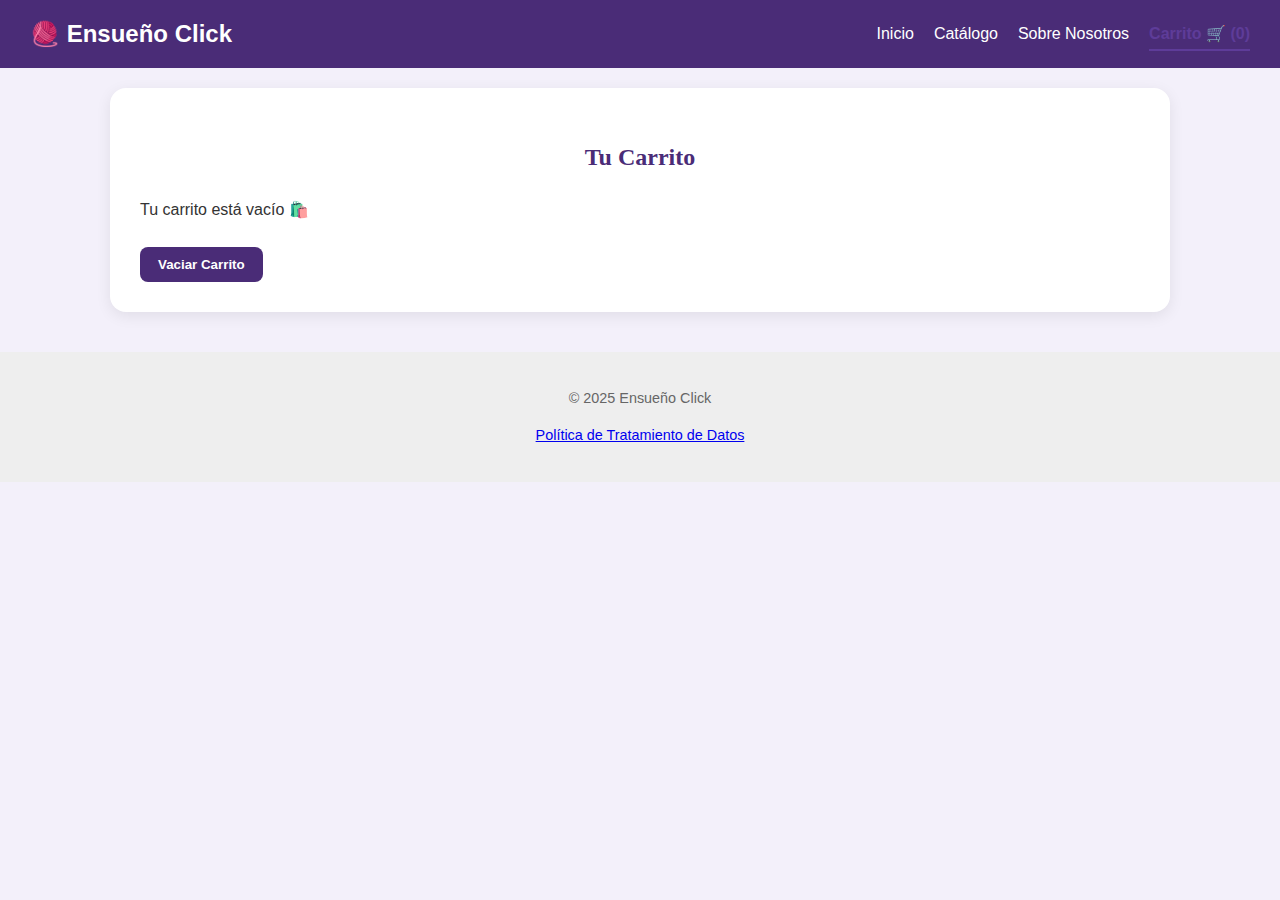
<file: Ensueño click/carrito.html>
<!DOCTYPE html>
<html lang="es">
<head>
  <meta charset="UTF-8">
  <meta name="viewport" content="width=device-width, initial-scale=1.0">
  <title>Ensueño Click - Carrito</title>
  <link rel="stylesheet" href="styles.css">
</head>
<body>
  <!-- Header -->
  <header>
    <div class="logo">🧶 Ensueño Click</div>
    <nav>
      <ul>
        <li><a href="index.html">Inicio</a></li>
        <li><a href="catalogo.html">Catálogo</a></li>
        <li><a href="nosotros.html">Sobre Nosotros</a></li>
        <li><a href="carrito.html" class="active">Carrito 🛒 (<span id="cart-count">0</span>)</a></li>
      </ul>
    </nav>
  </header>

  <!-- Carrito de compras -->
  <section class="seccion">
    <h2>Tu Carrito</h2>
    <div id="carrito-contenido">
      <p>Tu carrito está vacío 🛍️</p>
    </div>
    <button id="vaciar-carrito" class="btn">Vaciar Carrito</button>
  </section>

  <!-- Footer -->
  <footer>
    <p>&copy; 2025 Ensueño Click</p>
    <p><a href="politica.html">Política de Tratamiento de Datos</a></p>
  </footer>

  <script src="script.js"></script>
</body>
</html>
</file>
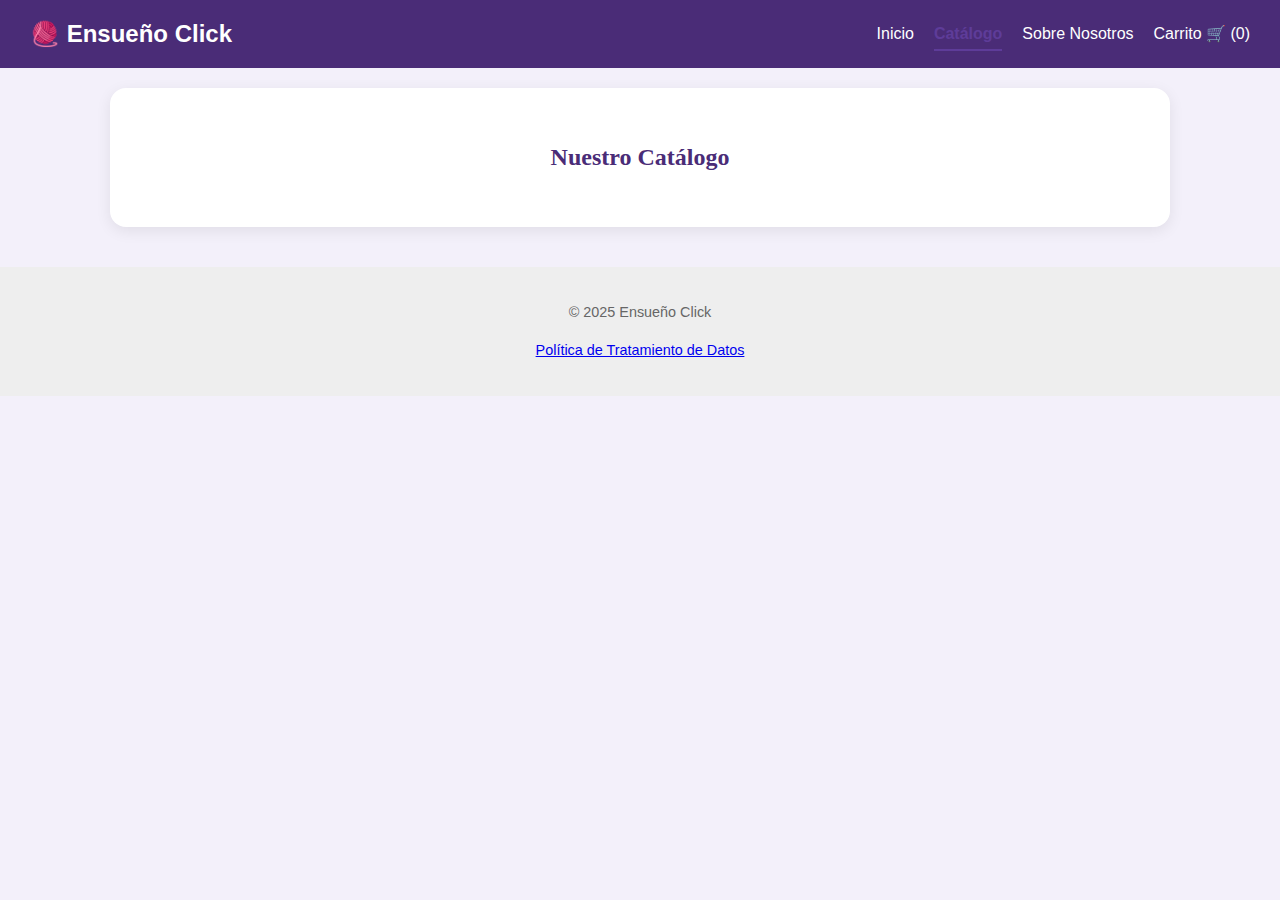
<file: Ensueño click/catalogo.html>
<!DOCTYPE html>
<html lang="es">
<head>
  <meta charset="UTF-8">
  <title>Ensueño Click - Catálogo</title>
  <link rel="stylesheet" href="styles.css">
</head>
<body>
  <header>
    <div class="logo">🧶 Ensueño Click</div>
    <nav>
      <ul>
        <li><a href="index.html">Inicio</a></li>
        <li><a href="catalogo.html" class="active">Catálogo</a></li>
        <li><a href="nosotros.html">Sobre Nosotros</a></li>
        <li><a href="carrito.html">Carrito 🛒 (<span id="cart-count">0</span>)</a></li>
      </ul>
    </nav>
  </header>

  <section class="seccion">
    <h2>Nuestro Catálogo</h2>
    <div class="grid">
      <!-- Aquí se repiten productos como en tu versión anterior -->
    </div>
  </section>

  <footer>
    <p>&copy; 2025 Ensueño Click</p>
    <p><a href="politica.html">Política de Tratamiento de Datos</a></p>
  </footer>
  <script src="script.js"></script>
</body>
</html>
</file>
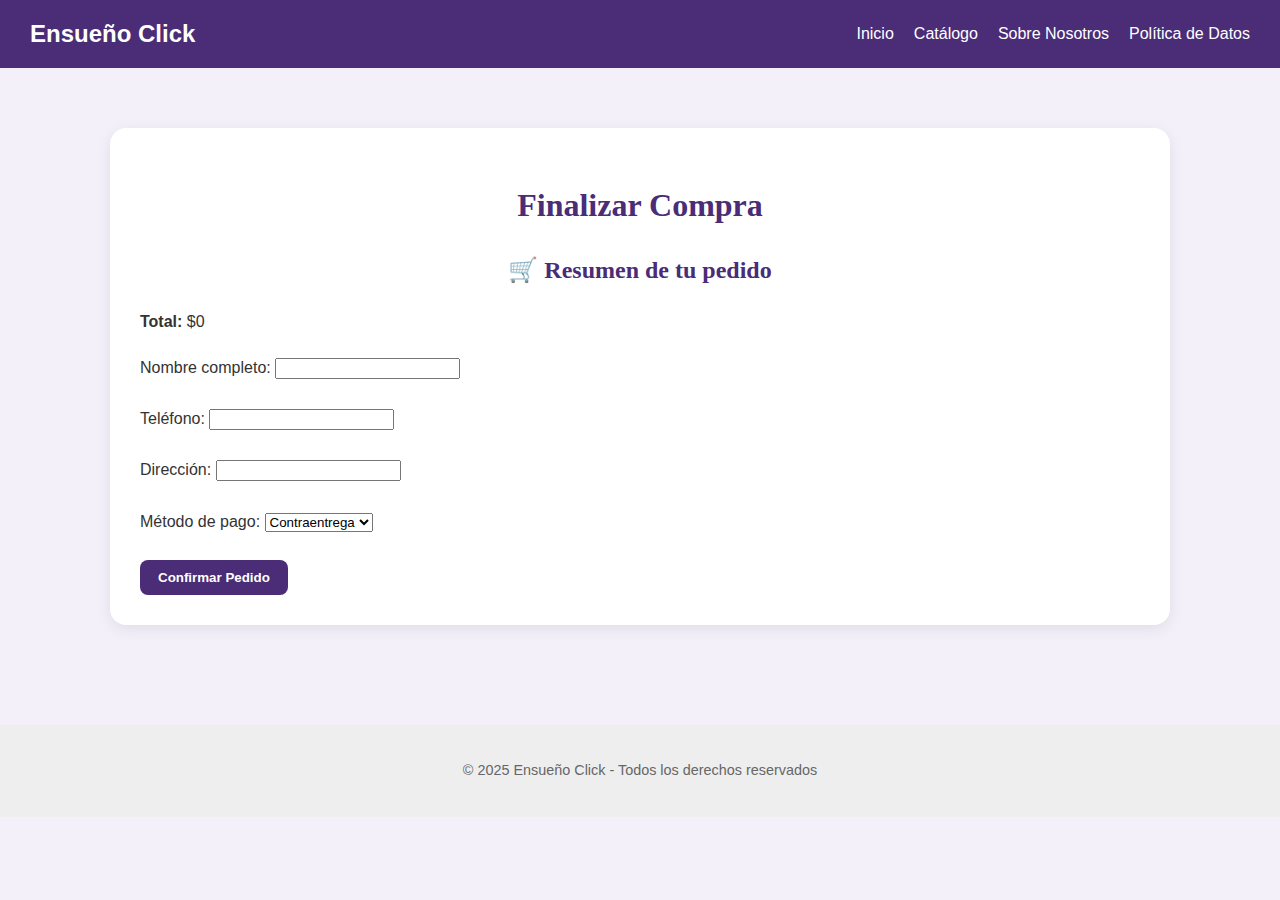
<file: Ensueño click/checkout.html>
<!DOCTYPE html>
<html lang="es">
<head>
  <meta charset="UTF-8">
  <meta name="viewport" content="width=device-width, initial-scale=1.0">
  <title>Finalizar Compra - Ensueño Click</title>
  <link rel="stylesheet" href="styles.css">
</head>
<body>
  <header>
    <div class="logo">Ensueño Click</div>
    <nav>
      <ul>
        <li><a href="index.html">Inicio</a></li>
        <li><a href="catalogo.html">Catálogo</a></li>
        <li><a href="nosotros.html">Sobre Nosotros</a></li>
        <li><a href="politica.html">Política de Datos</a></li>
      </ul>
    </nav>
  </header>

  <main>
    <section class="seccion">
      <h1>Finalizar Compra</h1>

      <!-- Resumen del carrito -->
      <div id="resumenCarrito" style="margin-bottom:20px;">
        <h2>🛒 Resumen de tu pedido</h2>
        <div id="listaCarrito"></div>
        <p><strong>Total: </strong><span id="totalCarrito">$0</span></p>
      </div>

      <!-- Formulario -->
      <form id="checkoutForm">
        <label for="nombre">Nombre completo:</label>
        <input type="text" id="nombre" name="nombre" required><br><br>

        <label for="telefono">Teléfono:</label>
        <input type="tel" id="telefono" name="telefono" required><br><br>

        <label for="direccion">Dirección:</label>
        <input type="text" id="direccion" name="direccion" required><br><br>

        <label for="metodo">Método de pago:</label>
        <select id="metodo" name="metodo" required>
          <option value="Contraentrega">Contraentrega</option>
          <option value="Transferencia">Transferencia</option>
          <option value="Tarjeta">Tarjeta</option>
        </select><br><br>

        <button type="submit">Confirmar Pedido</button>
      </form>

      <!-- Mensaje de confirmación -->
      <div id="mensajeConfirmacion" style="display:none; margin-top:20px; text-align:center;">
        <h2>✅ ¡Gracias por tu compra!</h2>
        <p>Tu pedido ha sido registrado correctamente y se abrirá WhatsApp para confirmar.</p>
      </div>
    </section>
  </main>

  <footer>
    <p>© 2025 Ensueño Click - Todos los derechos reservados</p>
  </footer>

  <script>
    // Recuperar carrito desde localStorage
    const carrito = JSON.parse(localStorage.getItem("carrito")) || [];
    const listaCarrito = document.getElementById("listaCarrito");
    const totalCarrito = document.getElementById("totalCarrito");

    let total = 0;
    listaCarrito.innerHTML = "";

    carrito.forEach(item => {
      const div = document.createElement("div");
      div.textContent = `${item.nombre} x${item.cantidad} - $${item.precio * item.cantidad}`;
      listaCarrito.appendChild(div);
      total += item.precio * item.cantidad;
    });

    totalCarrito.textContent = `$${total.toLocaleString()}`;

    // Formulario
    const form = document.getElementById('checkoutForm');
    const mensaje = document.getElementById('mensajeConfirmacion');

    form.addEventListener('submit', function(e) {
      e.preventDefault();

      // Capturar datos cliente
      const nombre = document.getElementById('nombre').value;
      const telefono = document.getElementById('telefono').value;
      const direccion = document.getElementById('direccion').value;
      const metodo = document.getElementById('metodo').value;

      // Productos del carrito
      let productosTexto = "";
      carrito.forEach(item => {
        productosTexto += `• ${item.nombre} x${item.cantidad} - $${item.precio * item.cantidad}\n`;
      });

      // Mensaje WhatsApp
      const mensajeWhatsApp = `🛍️ Nuevo pedido:\n\n${productosTexto}\n💰 Total: $${total.toLocaleString()}\n\n👤 Nombre: ${nombre}\n📞 Tel: ${telefono}\n📍 Dirección: ${direccion}\n💳 Pago: ${metodo}`;

      // Número de WhatsApp 
      const numero = "57301809820";
      const url = `https://wa.me/${numero}?text=${encodeURIComponent(mensajeWhatsApp)}`;

      // Mostrar confirmación
      form.style.display = 'none';
      mensaje.style.display = 'block';

      // Abrir WhatsApp
      window.open(url, "_blank");

      // Vaciar carrito
      localStorage.removeItem("carrito");
    });
  </script>
</body>
</html>
</file>
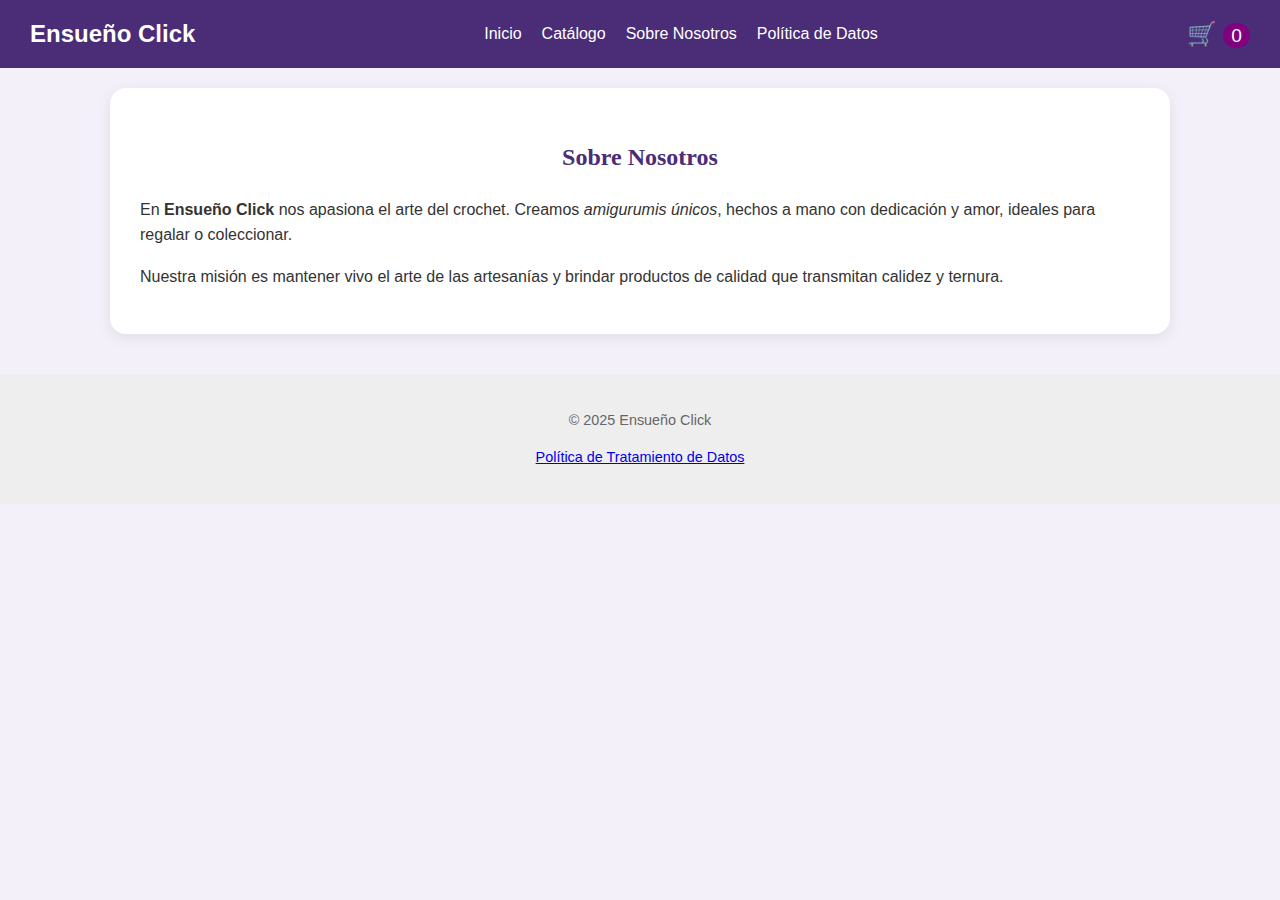
<file: Ensueño click/nosotros.html>
<!DOCTYPE html>
<html lang="es">
<head>
  <meta charset="UTF-8">
  <meta name="viewport" content="width=device-width, initial-scale=1.0">
  <title>Ensueño Click - Sobre Nosotros</title>
  <link rel="stylesheet" href="styles.css">
</head>
<body>
  <!-- Header -->
<header>
  <div class="logo">Ensueño Click</div>
  <nav>
    <ul>  
      <li><a href="index.html">Inicio</a></li>
      <li><a href="catalogo.html">Catálogo</a></li>
      <li><a href="nosotros.html">Sobre Nosotros</a></li>
      <li><a href="politica.html">Política de Datos</a></li>
    </ul>
  </nav>
  <div class="carrito-icono" onclick="toggleCarrito()">🛒 <span id="contador-carrito">0</span></div>
</header>

<!-- Panel del carrito (puedes copiarlo en todas las páginas para que siempre se vea igual) -->
<div id="carrito-panel" class="carrito-panel">
  <h2>Tu Carrito</h2>
  <ul id="lista-carrito"></ul>
  <p id="total">Total: $0</p>
  <button onclick="vaciarCarrito()">Vaciar carrito</button>
  <button onclick="finalizarCompra()">Finalizar compra</button>
</div>


<script src="carrito.js"></script>


  <!-- Sección Sobre Nosotros -->
  <section class="seccion">
    <h2>Sobre Nosotros</h2>
    <p>En <strong>Ensueño Click</strong> nos apasiona el arte del crochet.  
    Creamos <em>amigurumis únicos</em>, hechos a mano con dedicación y amor, ideales para regalar o coleccionar.</p>

    <p>Nuestra misión es mantener vivo el arte de las artesanías y brindar productos de calidad que transmitan calidez y ternura.</p>
  </section>

  <!-- Footer -->
  <footer>
    <p>&copy; 2025 Ensueño Click</p>
    <p><a href="politica.html">Política de Tratamiento de Datos</a></p>
  </footer>
</body>
</html>
</file>
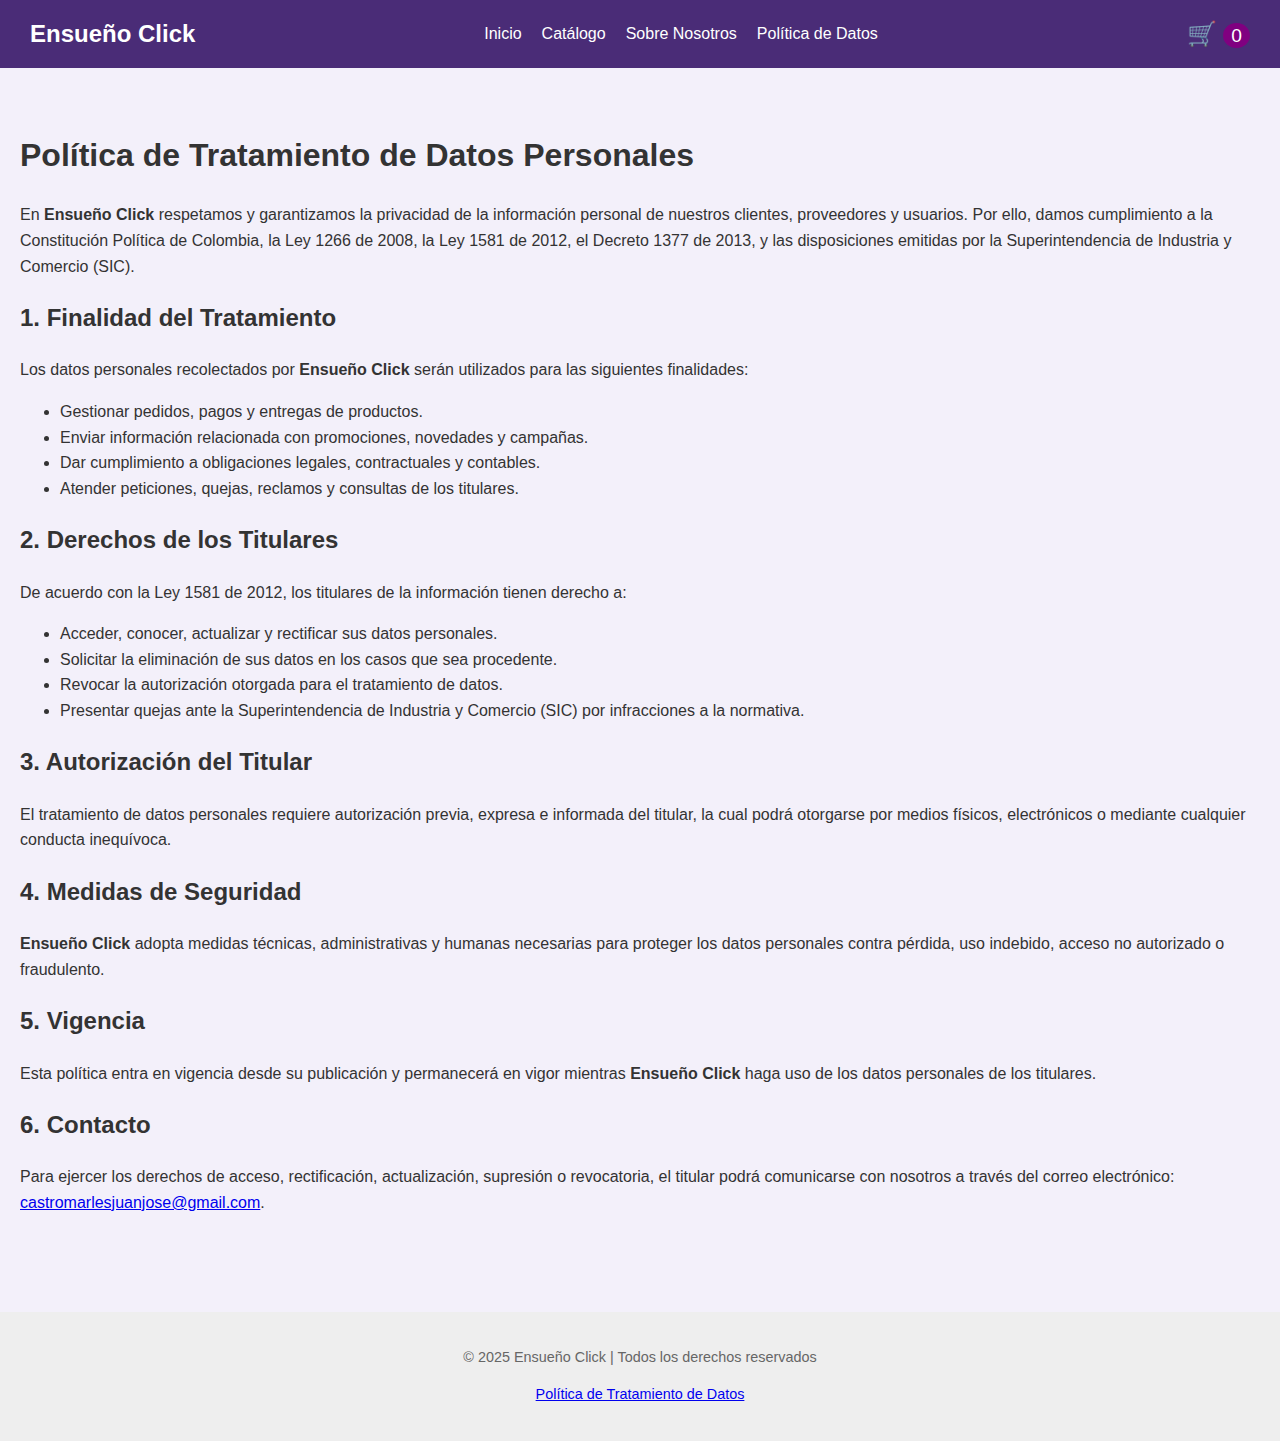
<file: Ensueño click/politica.html>
<!DOCTYPE html>
<html lang="es">
<head>
  <meta charset="UTF-8">
  <meta name="viewport" content="width=device-width, initial-scale=1.0">
  <title>Política de Tratamiento de Datos - Ensueño Click</title>
  <link rel="stylesheet" href="styles.css">
</head>
<body>
<header>
  <div class="logo">Ensueño Click</div>
  <nav>
    <ul>  
      <li><a href="index.html">Inicio</a></li>
      <li><a href="catalogo.html">Catálogo</a></li>
      <li><a href="nosotros.html">Sobre Nosotros</a></li>
      <li><a href="politica.html">Política de Datos</a></li>
    </ul>
  </nav>
  <div class="carrito-icono" onclick="toggleCarrito()">🛒 <span id="contador-carrito">0</span></div>
</header>

<!-- Panel del carrito (puedes copiarlo en todas las páginas para que siempre se vea igual) -->
<div id="carrito-panel" class="carrito-panel">
  <h2>Tu Carrito</h2>
  <ul id="lista-carrito"></ul>
  <p id="total">Total: $0</p>
  <button onclick="vaciarCarrito()">Vaciar carrito</button>
  <button onclick="finalizarCompra()">Finalizar compra</button>
</div>


<script src="carrito.js"></script>


  <main class="contenido">
    <h1>Política de Tratamiento de Datos Personales</h1>
    <p>
      En <strong>Ensueño Click</strong> respetamos y garantizamos la privacidad de la información personal de nuestros clientes, proveedores y usuarios. Por ello, damos cumplimiento a la Constitución Política de Colombia, la Ley 1266 de 2008, la Ley 1581 de 2012, el Decreto 1377 de 2013, y las disposiciones emitidas por la Superintendencia de Industria y Comercio (SIC).
    </p>

    <h2>1. Finalidad del Tratamiento</h2>
    <p>
      Los datos personales recolectados por <strong>Ensueño Click</strong> serán utilizados para las siguientes finalidades:
    </p>
    <ul>
      <li>Gestionar pedidos, pagos y entregas de productos.</li>
      <li>Enviar información relacionada con promociones, novedades y campañas.</li>
      <li>Dar cumplimiento a obligaciones legales, contractuales y contables.</li>
      <li>Atender peticiones, quejas, reclamos y consultas de los titulares.</li>
    </ul>

    <h2>2. Derechos de los Titulares</h2>
    <p>De acuerdo con la Ley 1581 de 2012, los titulares de la información tienen derecho a:</p>
    <ul>
      <li>Acceder, conocer, actualizar y rectificar sus datos personales.</li>
      <li>Solicitar la eliminación de sus datos en los casos que sea procedente.</li>
      <li>Revocar la autorización otorgada para el tratamiento de datos.</li>
      <li>Presentar quejas ante la Superintendencia de Industria y Comercio (SIC) por infracciones a la normativa.</li>
    </ul>

    <h2>3. Autorización del Titular</h2>
    <p>
      El tratamiento de datos personales requiere autorización previa, expresa e informada del titular, la cual podrá otorgarse por medios físicos, electrónicos o mediante cualquier conducta inequívoca.
    </p>

    <h2>4. Medidas de Seguridad</h2>
    <p>
      <strong>Ensueño Click</strong> adopta medidas técnicas, administrativas y humanas necesarias para proteger los datos personales contra pérdida, uso indebido, acceso no autorizado o fraudulento.
    </p>

    <h2>5. Vigencia</h2>
    <p>
      Esta política entra en vigencia desde su publicación y permanecerá en vigor mientras <strong>Ensueño Click</strong> haga uso de los datos personales de los titulares.
    </p>

    <h2>6. Contacto</h2>
    <p>
      Para ejercer los derechos de acceso, rectificación, actualización, supresión o revocatoria, el titular podrá comunicarse con nosotros a través del correo electrónico:  
      <a href="castromarlesjuanjose@gmail.com">castromarlesjuanjose@gmail.com</a>.
    </p>
  </main>

  <footer>
    <p>© 2025 Ensueño Click | Todos los derechos reservados</p>
    <p><a href="politica.html">Política de Tratamiento de Datos</a></p>
  </footer>
</body>
</html>
</file>
<file: Ensueño click/styles.css>
/* Fuente y estilo base */
body {
  font-family: "Poppins", Arial, sans-serif;
  line-height: 1.6;
  color: #333;
  background: #f3f0fa;
  margin: 0;
  padding: 0;
}

/* Encabezado */
header {
  background: #4a2c77;
  color: white;
  padding: 15px 30px;
  display: flex;
  justify-content: space-between;
  align-items: center;
}

header .logo {
  font-size: 1.5em;
  font-weight: bold;
}

nav ul {
  list-style: none;
  margin: 0;
  padding: 0;
  display: flex;
  gap: 20px;
}

nav a {
  color: white;
  text-decoration: none;
  font-weight: 500;
}

nav a:hover {
  text-decoration: underline;
}

/* Secciones */
main {
  padding: 40px 20px;
}

.seccion {
  background: #fff;
  padding: 30px;
  border-radius: 16px;
  box-shadow: 0 4px 15px rgba(0,0,0,0.08);
  max-width: 1000px;
  margin: 20px auto;
}

.seccion h1, 
.seccion h2 {
  font-family: "Playfair Display", serif;
  color: #4a2c77;
  text-align: center;
  margin-bottom: 20px;
}

.seccion h3 {
  color: #5e3c99;
  margin-top: 20px;
  margin-bottom: 10px;
}

.seccion p {
  margin-bottom: 15px;
}

/* Catálogo */
.grid {
  display: grid;
  grid-template-columns: repeat(auto-fit, minmax(250px, 1fr));
  gap: 20px;
}

.producto {
  background: #fff;
  border: 1px solid #eee;
  border-radius: 12px;
  padding: 15px;
  text-align: center;
  transition: transform 0.2s;
}

.producto:hover {
  transform: translateY(-5px);
  box-shadow: 0 6px 18px rgba(0,0,0,0.1);
}

.producto img {
  width: 250px;       /* ancho fijo */
  height: 250px;      /* alto fijo */
  object-fit: cover;  /* mantiene proporción y recorta */
  border-radius: 10px;
  box-shadow: 0 4px 8px rgba(0,0,0,0.15); /* opcional */
}


/* Botones */
button, .btn {
  background: #4a2c77;
  color: white;
  border: none;
  padding: 10px 18px;
  border-radius: 8px;
  cursor: pointer;
  font-weight: bold;
  transition: background 0.3s;
}

button:hover, .btn:hover {
  background: #5e3c99;
}

.btn {
  display: inline-block;
  margin-top: 10px;
  text-decoration: none;
}

/* Carrito */
#cart-items {
  margin-top: 15px;
}

#cart-items div {
  background: #fafafa;
  padding: 10px;
  border: 1px solid #ddd;
  margin-bottom: 8px;
  border-radius: 8px;
}

/* Política de datos */
#politica-datos ul {
  margin: 10px 0 20px 25px;
}

#politica-datos li {
  margin-bottom: 8px;
}

#politica-datos a {
  color: #4a2c77;
  font-weight: bold;
}

#politica-datos a:hover {
  text-decoration: underline;
}

/* Footer */
footer {
  text-align: center;
  background: #eee;
  padding: 20px;
  margin-top: 40px;
  font-size: 0.9em;
  color: #666;
}

/* Estilo carrito */
#cart-items div {
  display: flex;
  justify-content: space-between;
  align-items: center;
  background: #fafafa;
  border: 1px solid #ddd;
  margin-bottom: 8px;
  padding: 10px;
  border-radius: 8px;
}

#cart-items strong {
  color: #4a2c77;
}

.btn-remove {
  background: #e74c3c;
  border: none;
  color: white;
  padding: 5px 10px;
  border-radius: 6px;
  cursor: pointer;
  font-size: 0.8em;
  transition: background 0.3s;
}

.btn-remove:hover {
  background: #c0392b;
}

/* Hero Section */
.hero {
  display: flex;
  flex-wrap: wrap;
  align-items: center;
  justify-content: space-around;
  background: linear-gradient(135deg, #f3f0fa, #ffffff);
  padding: 50px 20px;
  border-radius: 20px;
  margin: 30px auto;
  max-width: 1100px;
}

.hero-text {
  flex: 1;
  min-width: 300px;
  padding: 20px;
}

.hero-text h1 {
  font-size: 2.5em;
  color: #4a2c77;
}

.hero-text span {
  color: #5e3c99;
}

.hero-text p {
  font-size: 1.2em;
  margin: 15px 0;
}

.hero-img {
  flex: 1;
  text-align: center;
}

.hero-img img {
  max-width: 400px;
  border-radius: 20px;
  box-shadow: 0 8px 20px rgba(0,0,0,0.1);
}

/* Sección destacados */
.destacados {
  text-align: center;
  margin-top: 50px;
}

.destacados h2 {
  margin-bottom: 30px;
}

.center {
  margin-top: 20px;
}


/* Estilo base */
nav a {
  color: white;
  text-decoration: none;
  font-weight: 500;
  position: relative;
  padding: 5px 0;
  transition: color 0.3s ease;
}

/* Subrayado animado al pasar el mouse */
nav a::after {
  content: "";
  position: absolute;
  left: 0;
  bottom: -4px;
  width: 0%;
  height: 2px;
  background: #5e3c99;
  transition: width 0.3s ease;
}

/* Efecto hover */
nav a:hover {
  color: #d1c4e9; /* tono más claro al pasar */
}

nav a:hover::after {
  width: 100%;
}

/* Enlace activo */
nav a.active {
  font-weight: bold;
  color: #5e3c99;
}

nav a.active::after {
  width: 100%;
}

.carrito-icono {
  cursor: pointer;
  font-size: 1.5em;
  margin-left: 20px;
}

.carrito-icono span {
  background: purple;
  color: white;
  border-radius: 50%;
  padding: 2px 8px;
  font-size: 0.8em;
}

.carrito-panel {
  position: fixed;
  top: 0;
  right: -400px;
  width: 300px;
  height: 100%;
  background: #fff;
  border-left: 2px solid purple;
  box-shadow: -2px 0 5px rgba(0,0,0,0.3);
  padding: 20px;
  transition: right 0.3s ease;
  overflow-y: auto;
  z-index: 1000;
}

.carrito-panel.abierto {
  right: 0;
}

.carrito-panel h2 {
  color: purple;
  margin-bottom: 15px;
}

.carrito-panel button {
  background: purple;
  color: white;
  border: none;
  padding: 10px;
  margin-top: 10px;
  cursor: pointer;
  border-radius: 5px;
}

.checkout-container {
  max-width: 600px;
  margin: 40px auto;
  padding: 20px;
  background: #f8f0ff;
  border-radius: 12px;
  box-shadow: 0 4px 12px rgba(0,0,0,0.1);
}

.checkout-container h2 {
  text-align: center;
  margin-bottom: 20px;
  color: #5e3c99;
}

.checkout-form {
  display: flex;
  flex-direction: column;
  gap: 15px;
}

.checkout-form label {
  font-weight: bold;
  color: #333;
}

.checkout-form input,
.checkout-form select {
  padding: 10px;
  border: 1px solid #ccc;
  border-radius: 8px;
  font-size: 14px;
}

.btn-comprar {
  background: #5e3c99;
  color: #fff;
  padding: 12px;
  font-size: 16px;
  border: none;
  border-radius: 8px;
  cursor: pointer;
  transition: background 0.3s;
}

.btn-comprar:hover {
  background: #432873;
}

.mensaje-confirmacion {
  display: none;
  text-align: center;
  padding: 30px;
  background: #f8f0ff;
  border-radius: 12px;
  box-shadow: 0 4px 12px rgba(0,0,0,0.1);
  margin-top: 20px;
}

.mensaje-confirmacion h3 {
  color: #5e3c99;
  margin-bottom: 10px;
}
</file>
